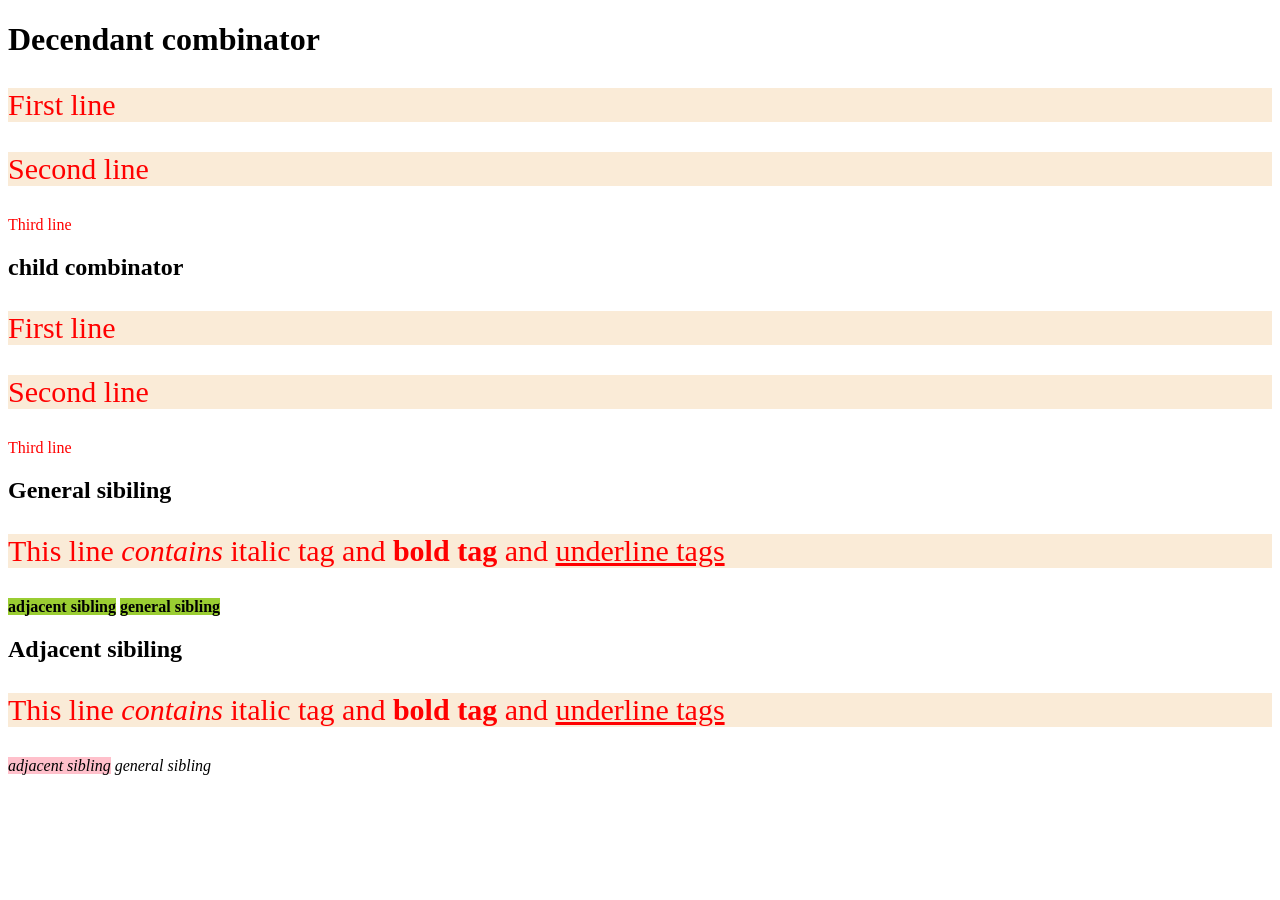
<file: combinators/index.html>
<!DOCTYPE html>
<html lang="en">
<head>
    <meta charset="UTF-8">
    <meta http-equiv="X-UA-Compatible" content="IE=edge">
    <meta name="viewport" content="width=device-width, initial-scale=1.0">
    <title>Document</title>
    <style>
        div p{
            color: red;
        }
        div>p{
            font: 30px bold;
            background-color: antiquewhite;
        }
        p~b{
            background-color: yellowgreen;
        }
        p+i{
            background-color: pink;
        }       
    </style>
</head>
<body>  
    <h1>Decendant combinator</h1>
    <div>
        <p>First line</p>
        <p>Second line</p>
        <span><p>Third line</p></span>
    </div>

    <h2>child combinator</h2>
    <div>
        <p>First line</p>
        <p>Second line</p>
        <span><p>Third line</p></span>
    </div> 
    
    <h2>General sibiling</h2>
    <div>
        <p>This line <i>contains</i> italic tag and <b>bold tag</b> and <u>underline tags</u></p>
        <b>adjacent sibling</b>
        <b>general sibling</b>
    </div>
    
    <h2>Adjacent sibiling</h2>
    <div>
        <p>This line <i>contains</i> italic tag and <b>bold tag</b> and <u>underline tags</u></p>
        <i>adjacent sibling</i>
        <i>general sibling</i>
    </div>
</body>
</html>
</file>
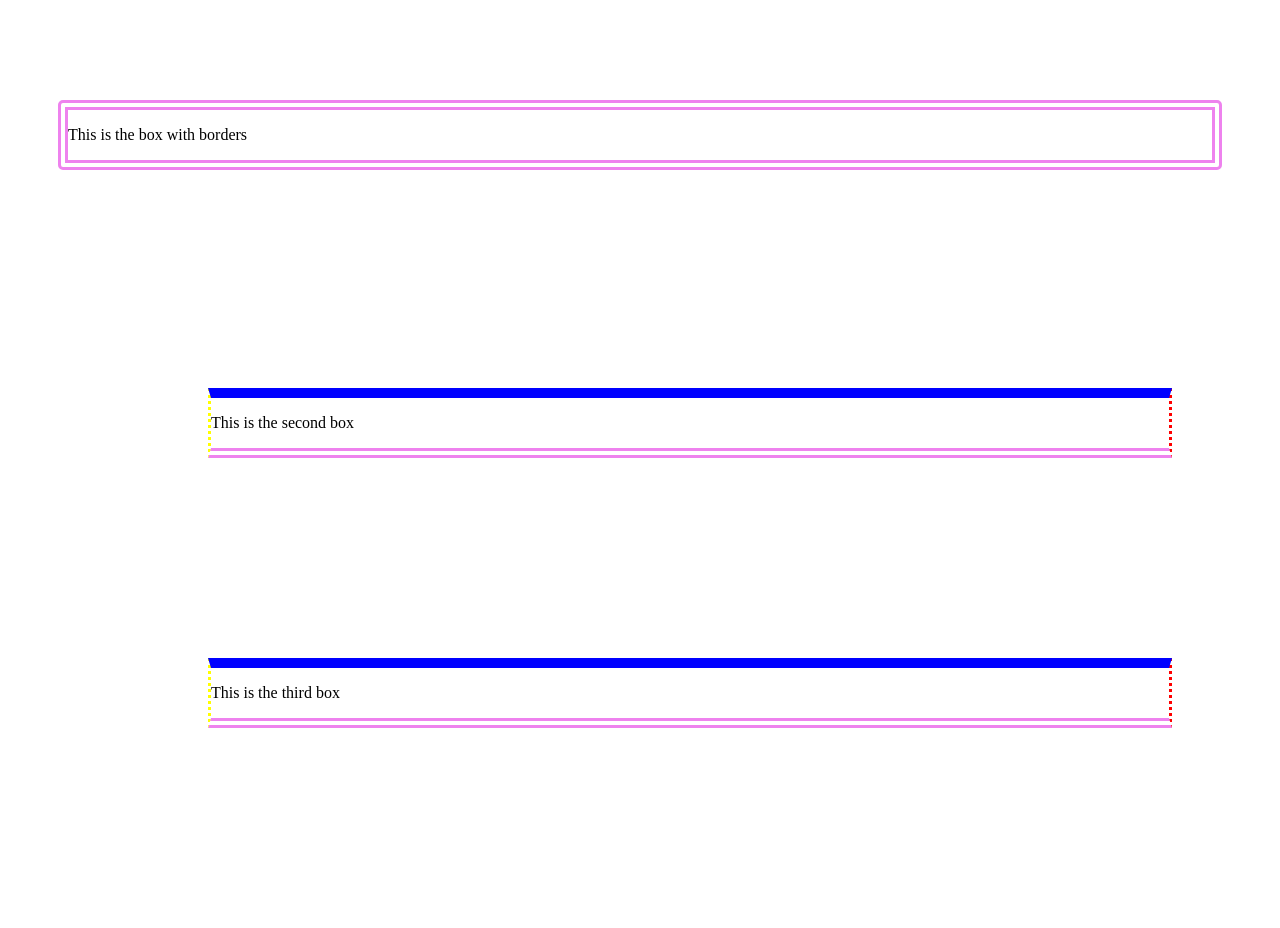
<file: css border and margins/index.html>
<!DOCTYPE html>
<html lang="en">

<head>
    <meta charset="UTF-8">
    <meta http-equiv="X-UA-Compatible" content="IE=edge">
    <meta name="viewport" content="width=device-width, initial-scale=1.0">
    <title>Document</title>
    <style>
        article {
            border-style: double;
            border-radius: 5px;
            border-width: 10px;
            border-color: violet;
            margin-top: 100px;
            margin-bottom: 100px;
            margin-left: 50px;
            margin-right: 50px;

        }

        div {
            border-top: solid 10px blue;
            border-bottom: double 10px violet;
            border-left: dotted yellow;
            border-right: dotted red;
            margin: 100px 100px 200px 200px;
        }
    </style>
</head>

<body>
    <article>
        <p>
            This is the box with borders
        </p>
    </article><br>
    <div>
        <p>
            This is the second box
        </p>
    </div>
    <div>
        <p>This is the third box</p>
    </div>
</body>

</html>
</file>
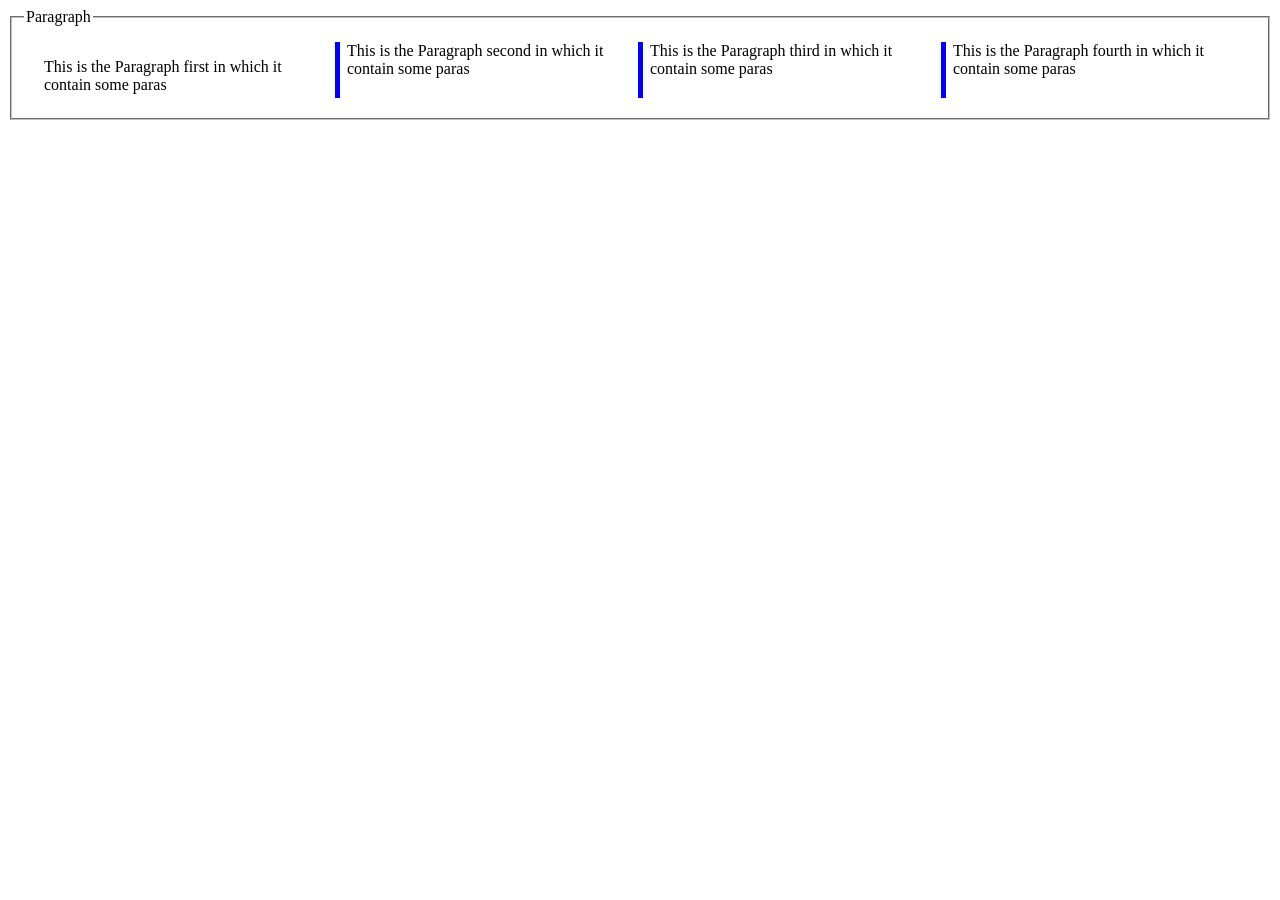
<file: css column and padding/index.html>
<!DOCTYPE html>
<html lang="en">
<head>
    <meta charset="UTF-8">
    <meta http-equiv="X-UA-Compatible" content="IE=edge">
    <meta name="viewport" content="width=device-width, initial-scale=1.0">
    <title>Document</title>
    <style>
        div{
            columns: 4;
            column-gap: 20px;
            column-width: 20%;
            column-rule-style:solid ;
            column-rule-color: blue;
            column-rule-width: 5px;
        }
        div{
            
            padding: 10px 20px 10px;
            /*padding: 10px 20px;
            padding: 10px 20px 10px 20px;*/
        }
    </style>
</head>
<body>
    <fieldset>
        <legend>Paragraph</legend>
    <div>   
     <p>
        This is the Paragraph first in which it contain some paras
      </p>
      <p>
        This is the Paragraph second in which it contain some paras
      </p>
      <p>
        This is the Paragraph third in which it contain some paras
      </p>
      <p>
        This is the Paragraph fourth in which it contain some paras
      </p>
    </div>
    </fieldset>

    
</body>
</html>
</file>
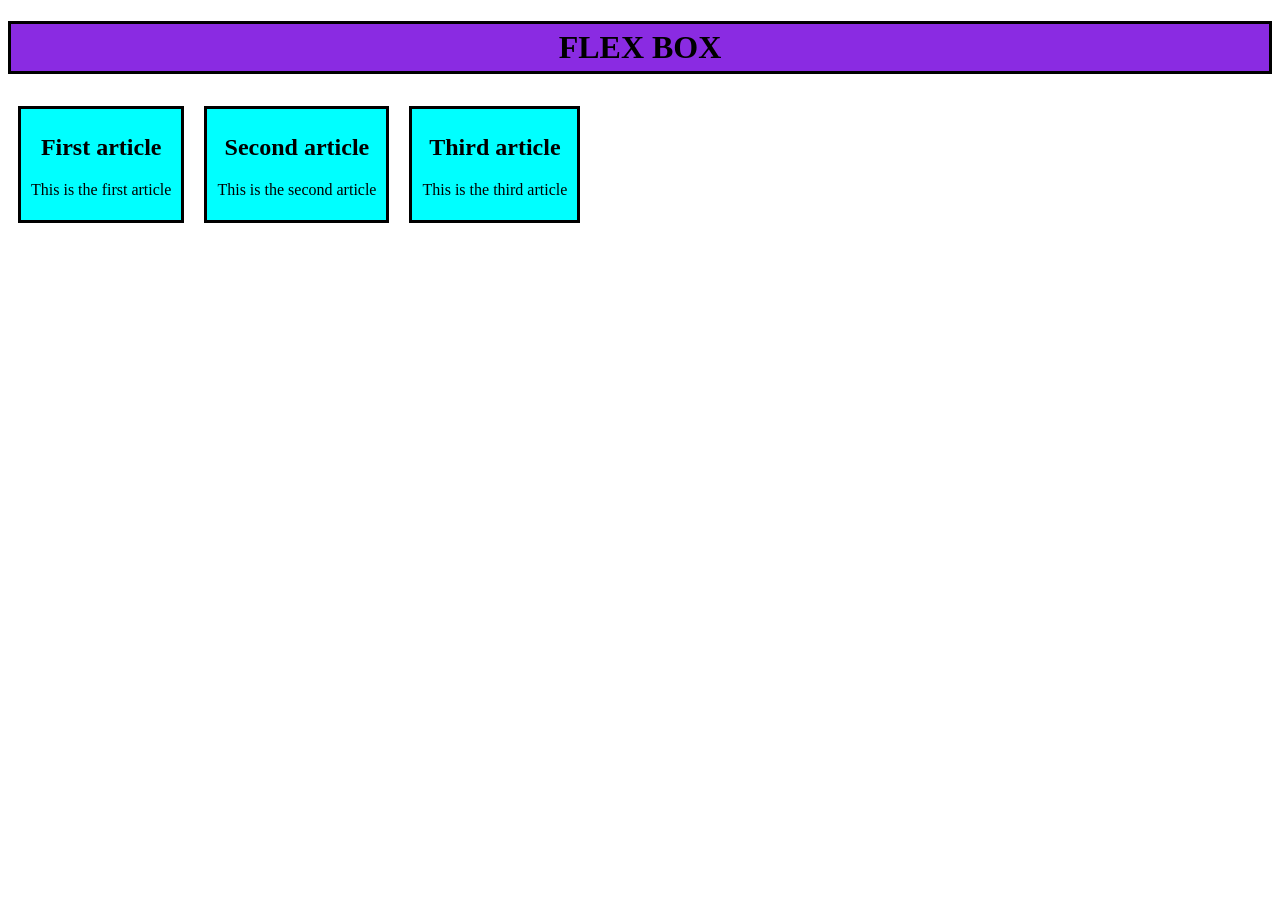
<file: css flex/index.html>
<!DOCTYPE html>
<html lang="en">

<head>
    <meta charset="UTF-8">
    <meta http-equiv="X-UA-Compatible" content="IE=edge">
    <meta name="viewport" content="width=device-width, initial-scale=1.0">
    <title>Document</title>
    <style>
        h1,
        article {
            border-style: solid;
            border-spacing: 10px;
            padding: 5px 10px;
            text-align: center;
        }

        h1 {
            background-color: blueviolet;
        }

        article {
            margin: 10px;
            background-color: cyan;
        }

        section {
            display: flex;
        }
    </style>
</head>

<body>
    <h1>FLEX BOX</h1>
    <section>
        <article>
            <h2>First article</h2>
            <p>This is the first article</p>
        </article>
        <article>
            <h2>Second article</h2>
            <p>This is the second article</p>
        </article>
        <article>
            <h2>Third article</h2>
            <p>This is the third article</p>
        </article>
    </section>
</body>

</html>
</file>
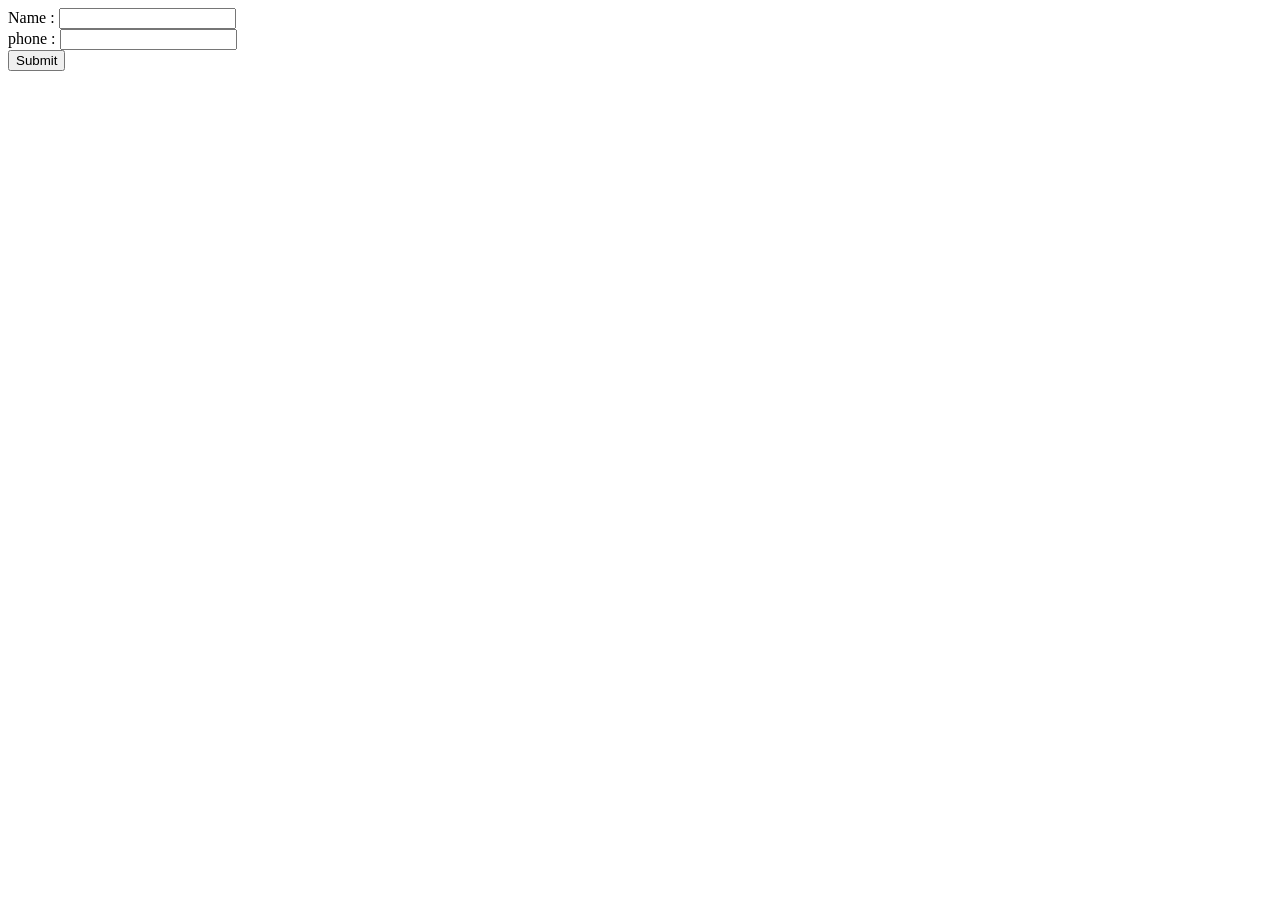
<file: Forms and local session storage/index.html>
<!DOCTYPE html>
<html lang="en">
<head>
    <meta charset="UTF-8">
    <meta http-equiv="X-UA-Compatible" content="IE=edge">
    <meta name="viewport" content="width=device-width, initial-scale=1.0">
    <title>Document</title>
</head>
<body>
    <form>
        <label>Name :</label>
        <input type="text" id="name" required ><br>
        <label>phone :</label>
        <input type="number" id="number" required ><br>
        <button onclick="post()">Submit</button>
        <script>
            function post(){
                var name= document.getElementById('name')
                localStorage.setItem('namekey',name.value)
                var number=document.getElementById('number')
                sessionStorage.setItem('phonekey',number.value)
            }
        </script>
    </form>
</body>
</html>
</file>
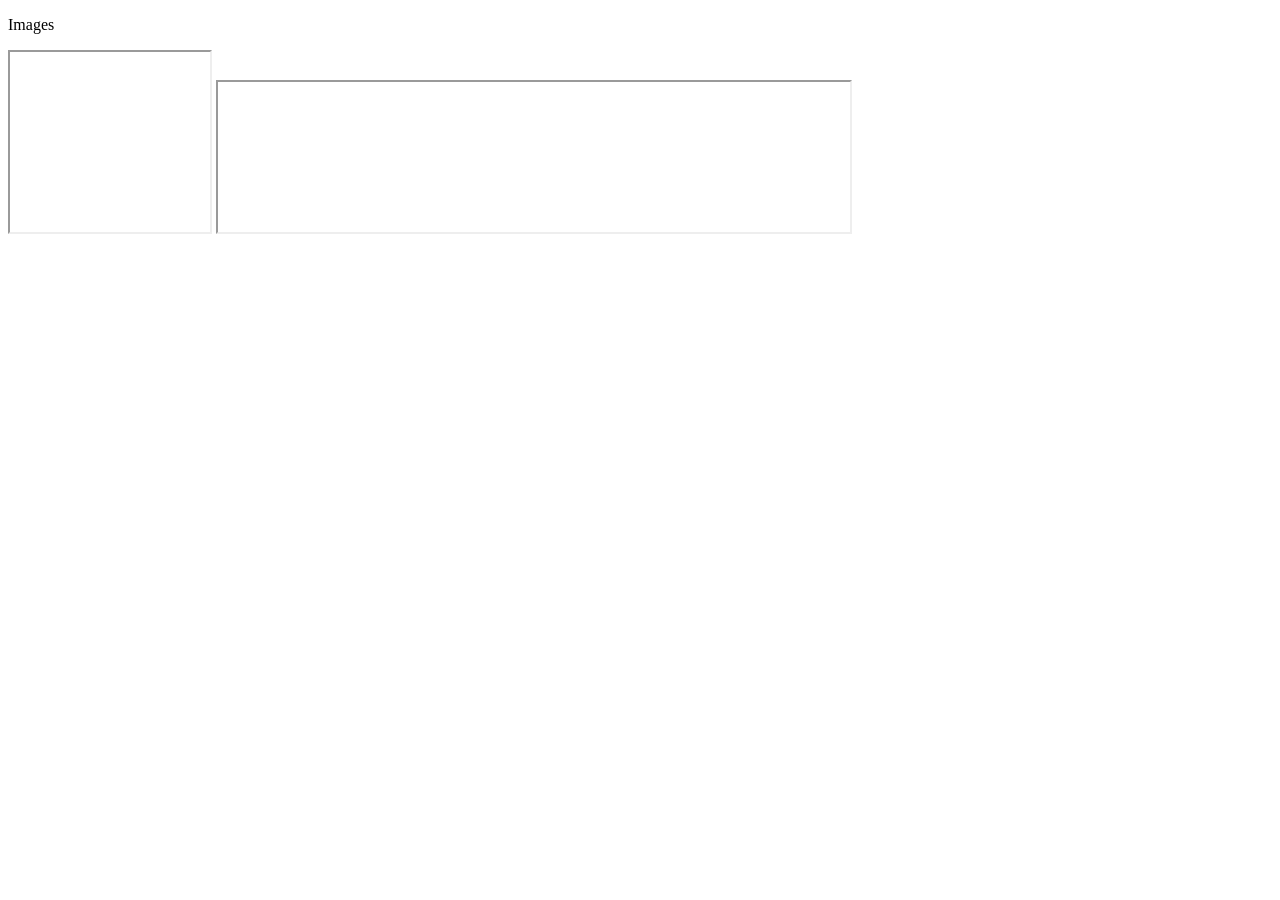
<file: iframe/index.html>
<!DOCTYPE html>
<html lang="en">
<head>
    <meta charset="UTF-8">
    <meta http-equiv="X-UA-Compatible" content="IE=edge">
    <meta name="viewport" content="width=device-width, initial-scale=1.0">
    <title>Document</title>
</head>
<body>
    <p>Images</p>
    <iframe src="https://www.wikipedia.org/" width="200px" height="180px">  
    </iframe>
    <iframe src="file:///home/asplap3262/Desktop/WebApp/iframe/index.html" width="50%" height="50%"></iframe>
</body>
</html>
</file>
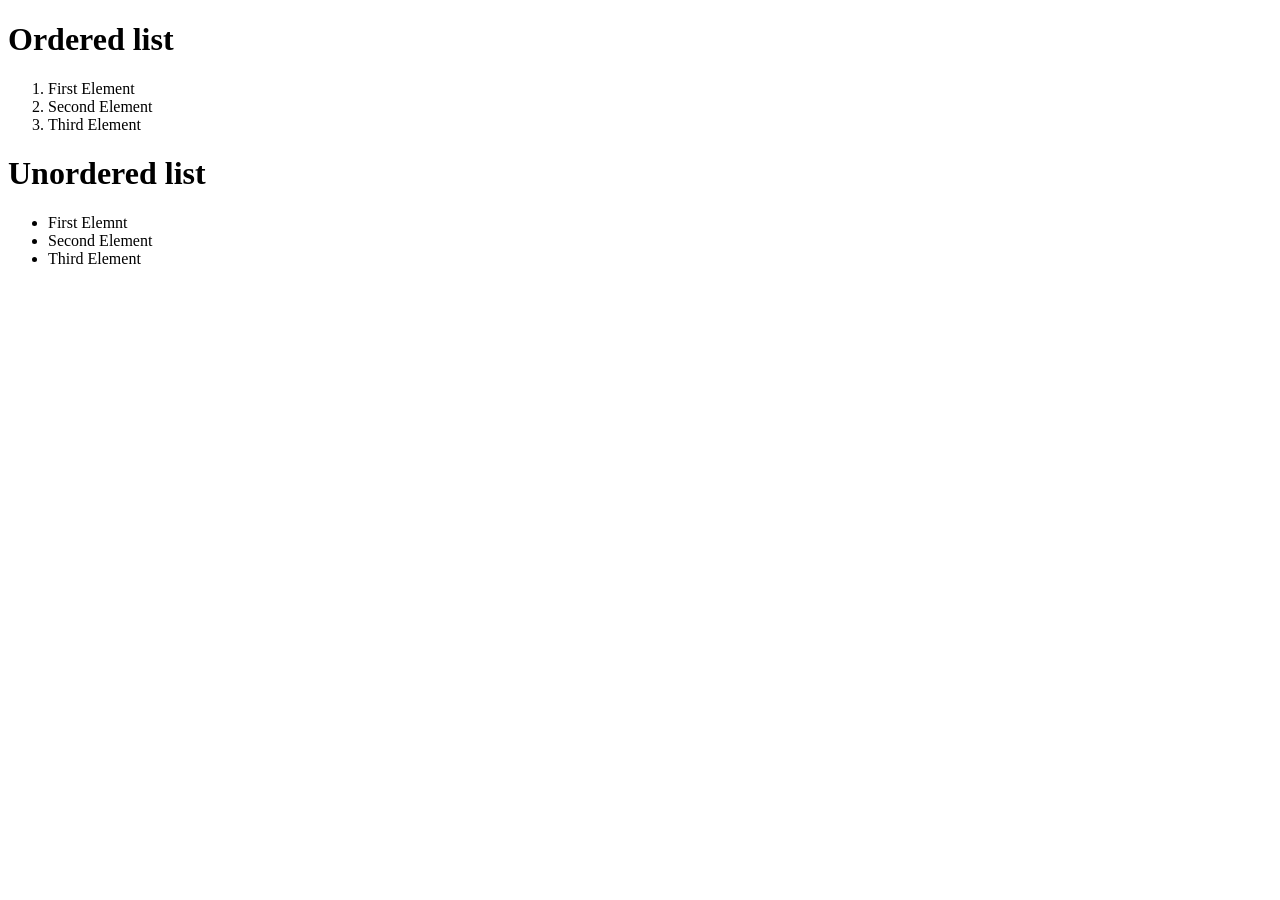
<file: List/index.html>
<!DOCTYPE html>
<html lang="en">
<head>
    <meta charset="UTF-8">
    <meta http-equiv="X-UA-Compatible" content="IE=edge">
    <meta name="viewport" content="width=device-width, initial-scale=1.0">
    <title>Document</title>
</head>
<body>
    <h1>Ordered list</h1>
    <ol>
        <li>First Element</li>
        <li>Second Element</li>
        <li>Third Element</li>
    </ol>

    <h1>Unordered list</h1>
    <ul>
        <li>First Elemnt</li>
        <li>Second Element</li>
        <li>Third Element</li>
    </ul>
</body>
</html>
</file>
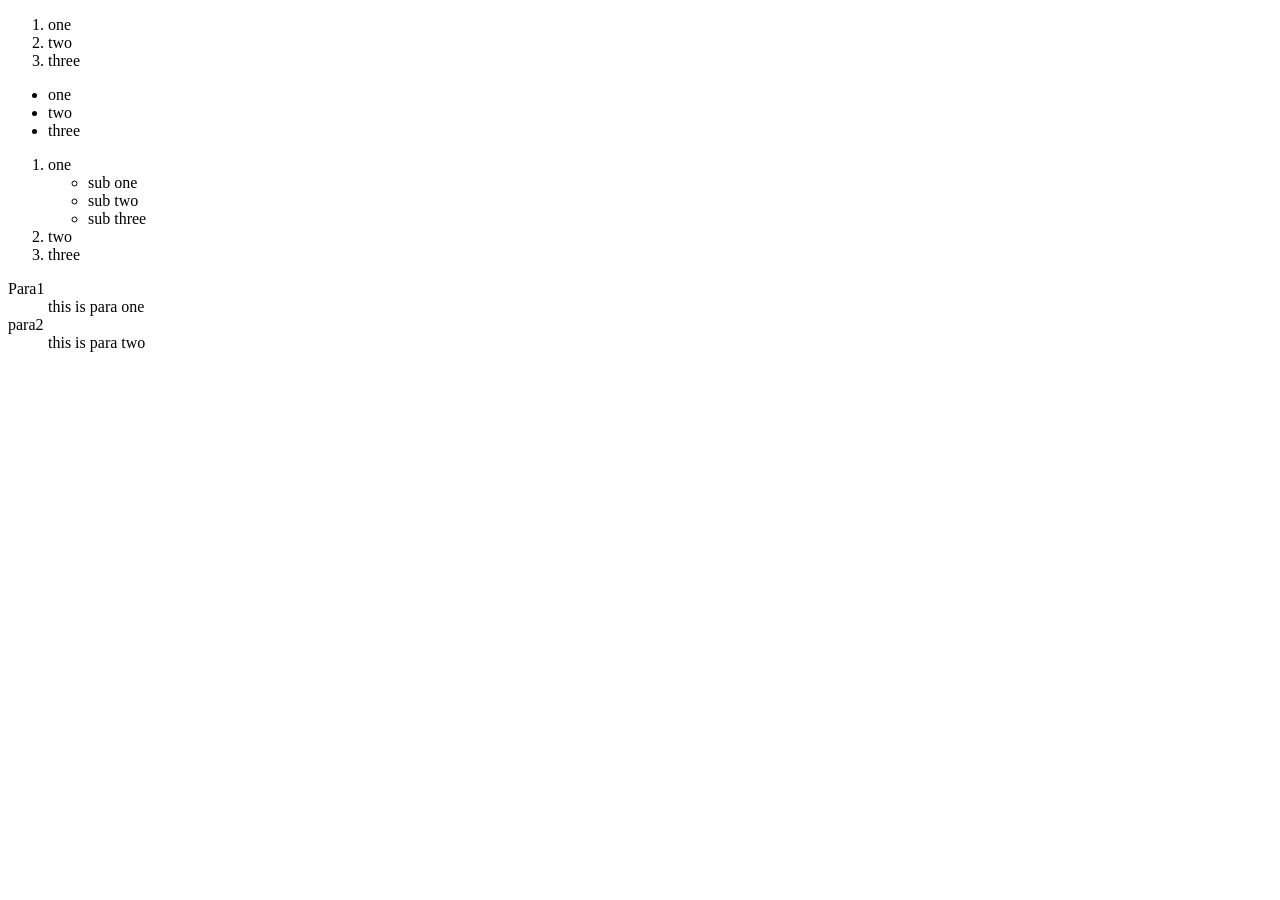
<file: list/index.html>
<!DOCTYPE html>
<html lang="en">
<head>
    <meta charset="UTF-8">
    <meta http-equiv="X-UA-Compatible" content="IE=edge">
    <meta name="viewport" content="width=device-width, initial-scale=1.0">
    <title>Document</title>
</head>
<body>
    <ol>
        <li>one</li>
        <li>two</li>
        <li>three</li>
    </ol>
    <ul>
        <li>one</li>
        <li>two</li>
        <li>three</li>
    </ul>

    <ol>
        <li>one</li>
        <ul>
            <li>sub one</li>
            <li>sub two</li>
            <li>sub three</li>
        </ul>
        <li>two</li>
        <li>three</li>
    </ol>

    <dl>
        <dt>Para1</dt>
        <dd>this is para one</dd>
        <dt>para2</dt>
        <dd>this is para two</dd>
    </dl>
</body>
</html>
</file>
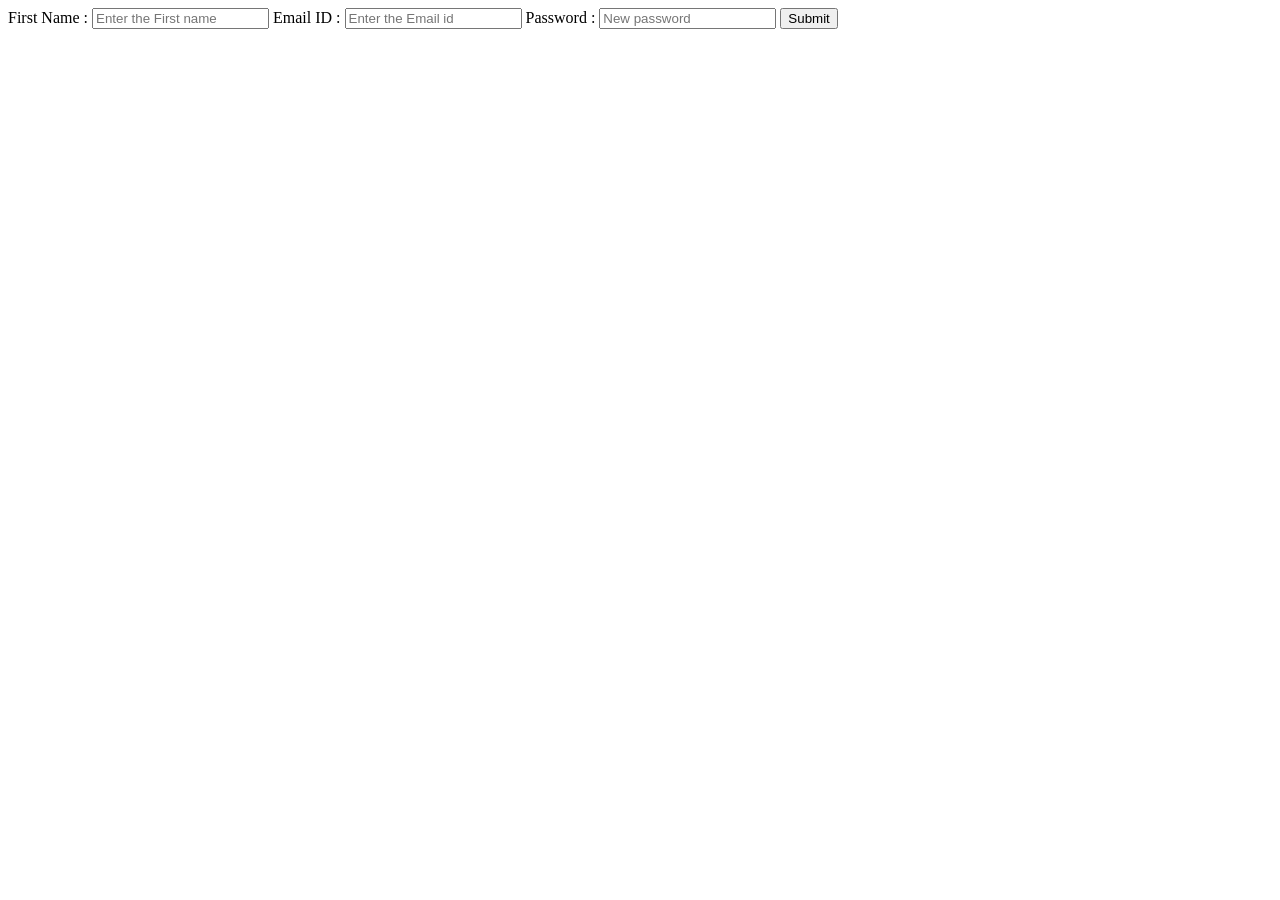
<file: login form/index.html>
<!DOCTYPE html>
<html lang="en">
<head>
    <meta charset="UTF-8">
    <meta http-equiv="X-UA-Compatible" content="IE=edge">
    <meta name="viewport" content="width=device-width, initial-scale=1.0">
    <title>Document</title>
</head>
<body>
    <label>First Name :</label>
    <input type="text" id="fname" placeholder="Enter the First name" required/>
    <label>Email ID :</label>
    <input type="email" id="email" placeholder="Enter the Email id" required/>
    <label>Password :</label>
    <input type="password" id="password" placeholder="New password" required/>
    <button onclick="register()">Submit </button>
    <script>
        function register(){
            var name= document.getElementById('fname')
            localStorage.setItem('fnamekey',fname.value)
            var email=document.getElementById('email')
            localStorage.setItem('emailkey', email.value)
            var password1=document.getElementById('password')
            sessionStorage.setItem('passkey',password1.value)
        }
    </script>
    
</body>
</html>
</file>
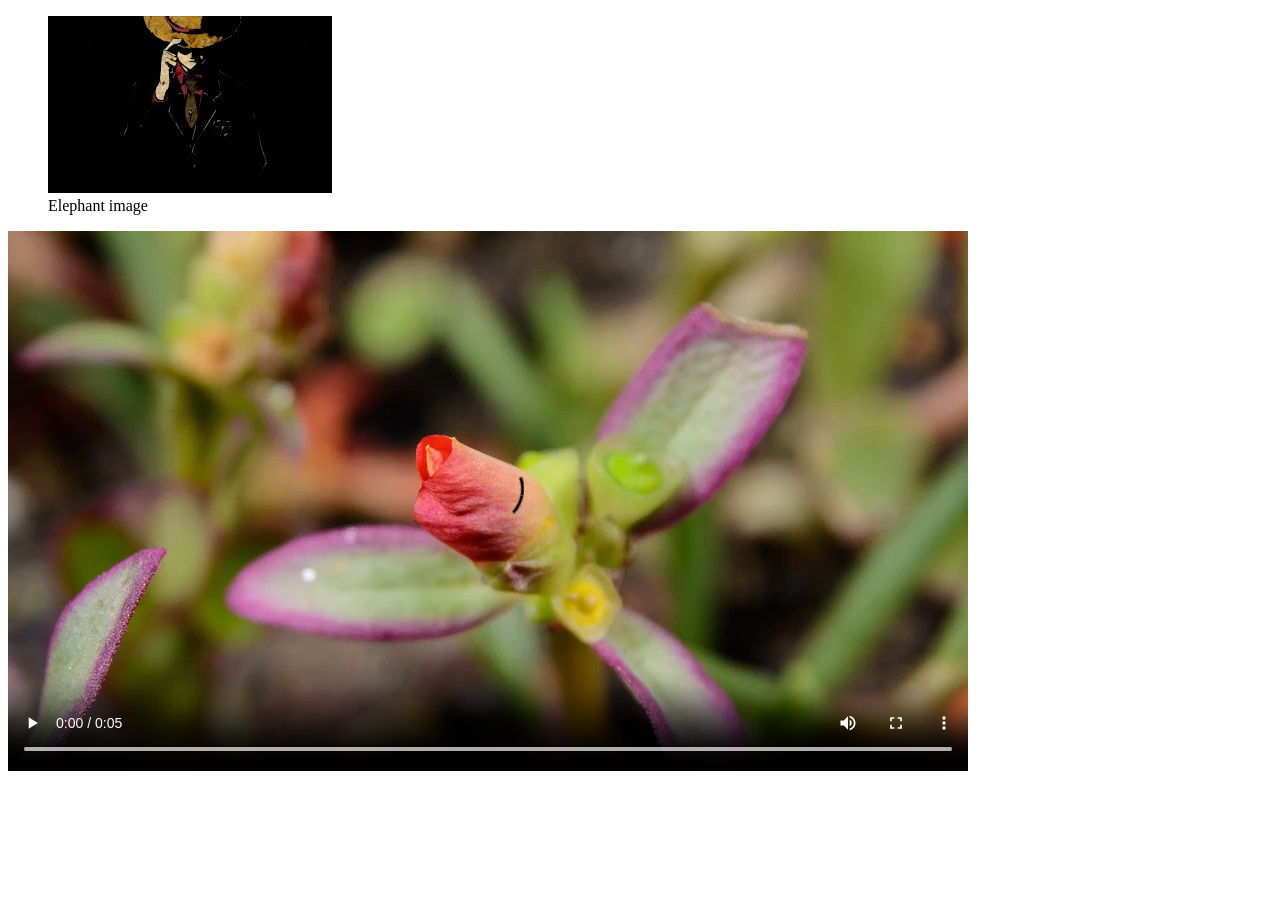
<file: multimedia/index.html>
<!DOCTYPE html>
<html lang="en">
<head>
    <meta charset="UTF-8">
    <meta http-equiv="X-UA-Compatible" content="IE=edge">
    <meta name="viewport" content="width=device-width, initial-scale=1.0">
    <title>Document</title>
</head>
<body>
    <figure>
        <img src="../images/images.jpeg" alt="elephant image">
        <figcaption>Elephant image</figcaption>
    </figure>
    <video src="../images/flower.webm" controls></video>
</body>
</html>
</file>
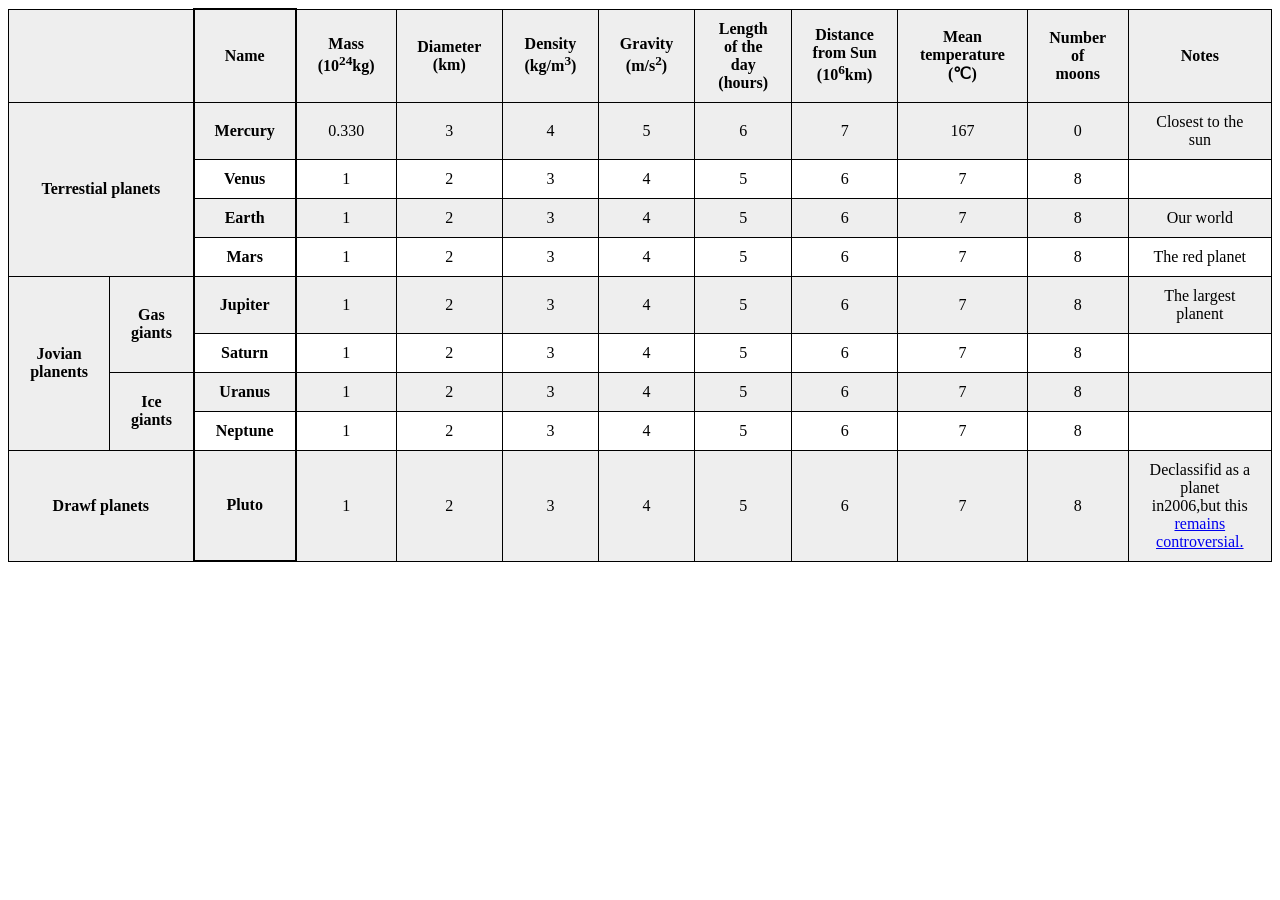
<file: Tables/index.html>
<!DOCTYPE html>
<html lang="en">
<head>
    <meta charset="UTF-8">
    <meta http-equiv="X-UA-Compatible" content="IE=edge">
    <meta name="viewport" content="width=device-width, initial-scale=1.0">
    <title>Document</title>
    <link href="table.css" rel="stylesheet">
</head>
<body>
    <table>
        <colgroup>
            <col span="2">
            <col style="border: 2px solid black;">
        </colgroup>
        <thead>
            <tr>
                <th colspan="2">&nbsp;</th>
                <th>Name</th>
                <th>Mass (10<sup>24</sup>kg)</th>
                <th>Diameter (km)</th>
                <th>Density (kg/m<sup>3</sup>)</th>
                <th>Gravity (m/s<sup>2</sup>)</th>
                <th>Length of the day (hours)</th>
                <th>Distance from Sun (10<sup>6</sup>km)</th>
                <th>Mean temperature (&#8451;)</th>
                <th>Number of moons</th>
                <th>Notes</th>
            </tr>
        </thead>

        <tbody>
            <tr>
                <th colspan="2" rowspan="4">Terrestial planets</th>
                <th>Mercury</th>
                <td>0.330</td>
                <td>3</td>
                <td>4</td>
                <td>5</td>
                <td>6</td>
                <td>7</td>
                <td>167</td>
                <td>0</td>
                <td>Closest to the sun</td>
            </tr>
            <tr>
                <th>Venus</th>
                <td>1</td>
                <td>2</td>
                <td>3</td>
                <td>4</td>
                <td>5</td>
                <td>6</td>
                <td>7</td>
                <td>8</td>
                <td>&nbsp;</td>
            </tr>
            <tr>
                <th>Earth</th>
                <td>1</td>
                <td>2</td>
                <td>3</td>
                <td>4</td>
                <td>5</td>
                <td>6</td>
                <td>7</td>
                <td>8</td>
                <td>Our world</td>
            </tr>
            <tr>
                <th>Mars</th>
                <td>1</td>
                <td>2</td>
                <td>3</td>
                <td>4</td>
                <td>5</td>
                <td>6</td>
                <td>7</td>
                <td>8</td>
                <td>The red planet</td>
            </tr>
            <tr>
                <th rowspan="4">Jovian planents</th>
                <th rowspan="2">Gas giants</th>
                <th>Jupiter</th>
                <td>1</td>
                <td>2</td>
                <td>3</td>
                <td>4</td>
                <td>5</td>
                <td>6</td>
                <td>7</td>
                <td>8</td>
                <td>The largest planent</td>
            </tr>
            <tr>
                <th>Saturn</th>
                <td>1</td>
                <td>2</td>
                <td>3</td>
                <td>4</td>
                <td>5</td>
                <td>6</td>
                <td>7</td>
                <td>8</td>
                <td>&nbsp;</td>
            </tr>
            <tr>
                <th rowspan="2">Ice giants</th>
                <th>Uranus</th>
                <td>1</td>
                <td>2</td>
                <td>3</td>
                <td>4</td>
                <td>5</td>
                <td>6</td>
                <td>7</td>
                <td>8</td>
                <td>&nbsp;</td>
            </tr>
            <tr>
                <th>Neptune</th>
                <td>1</td>
                <td>2</td>
                <td>3</td>
                <td>4</td>
                <td>5</td>
                <td>6</td>
                <td>7</td>
                <td>8</td>
                <td>&nbsp;</td>
            </tr>
        </tbody>
        <tfoot>
            <tr>
                <th colspan="2">Drawf planets</th>
                <th>Pluto</th>
                <td>1</td>
                <td>2</td>
                <td>3</td>
                <td>4</td>
                <td>5</td>
                <td>6</td>
                <td>7</td>
                <td>8</td>
                <td>Declassifid as a planet in2006,but this <a href="https://www.usatoday.com/story/tech/2014/10/02/pluto-planet-solar-system/16578959/" target="_blank">remains controversial.</a></td>
            </tr>
        </tfoot>
    </table>
</body>
</html>
</file>
<file: Tables/table.css>
table,td,th{
    border: 1px solid;
    text-align: center;
    border-collapse: collapse;
}
tr:nth-child(odd) {
    background-color: #eee;
}
td,th{
    padding: 10px 20px;
}
</file>
